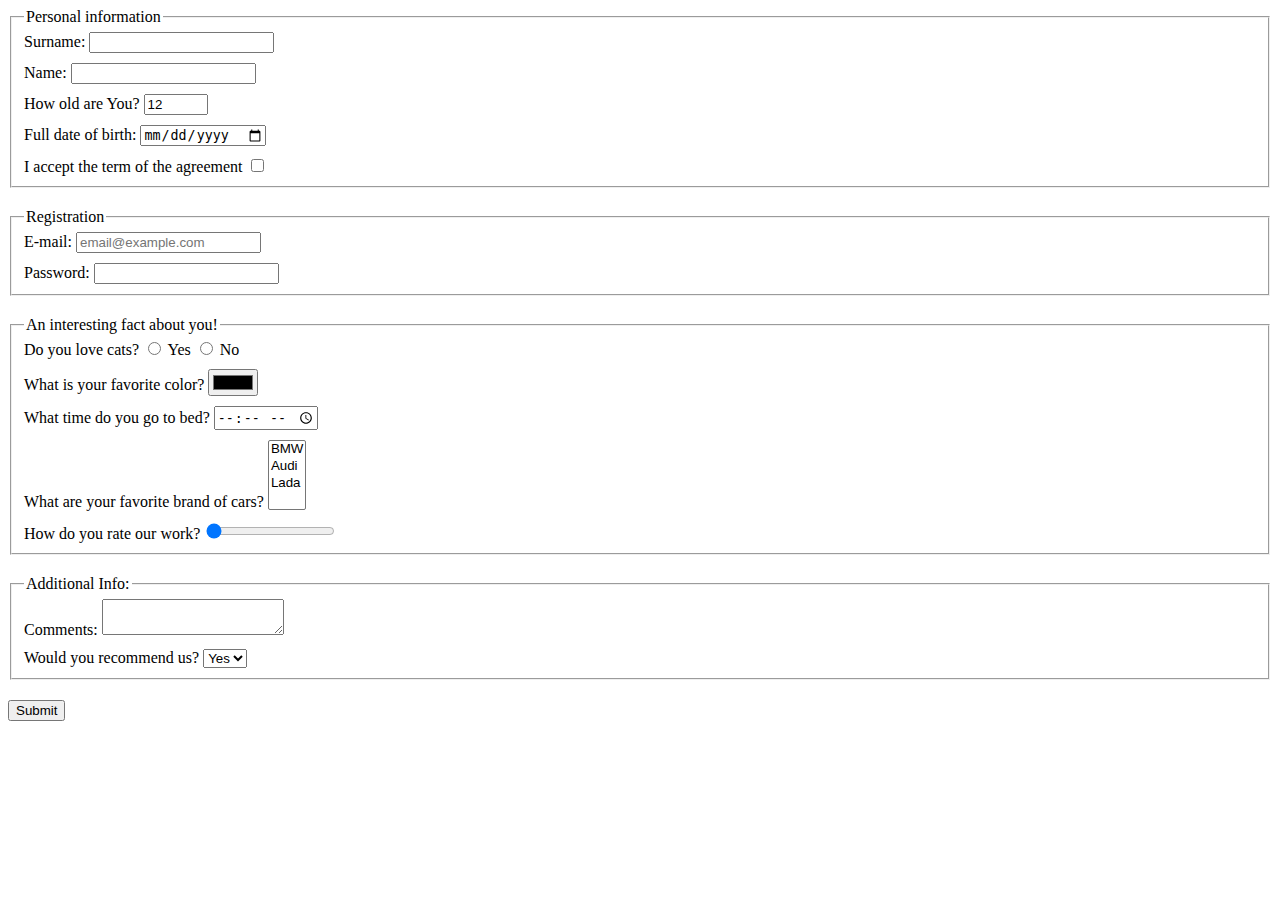
<file: index.html>
<!doctype html><html lang="en"><head><meta charset="UTF-8"><meta name="viewport" content="width=device-width, user-scalable=no, initial-scale=1.0, maximum-scale=1.0, minimum-scale=1.0"><meta http-equiv="X-UA-Compatible" content="ie=edge"><title>HTML Form</title><link rel="stylesheet" href="style.aa4ae051.css"></head><body> <form action="https://mate-academy-form-lesson.herokuapp.com/create-application" method="post"> <fieldset class="form_section"> <legend>Personal information</legend> <div class="form_field"> <label for="surname">Surname:</label> <input name="surname" autocomplete="off" type="text" required> </div> <div class="form_field"> <label for="name">Name:</label> <input name="name" type="text" autocomplete="off" required> </div> <div class="form_field"> <label for="age">How old are You?</label> <input type="number" name="age" min="1" max="100" value="12"> </div> <div class="form_field"> <label for="dateOfBirth">Full date of birth:</label> <input type="date" name="dateOfBirth"> </div> <div> <label for="terms">I accept the term of the agreement</label> <input type="checkbox" name="terms"> </div> </fieldset> <fieldset class="form_section"> <legend>Registration</legend> <div class="form_field"> <label for="email">E-mail:</label> <input type="email" name="email" placeholder="email@example.com" required> </div> <div> <label for="password">Password:</label> <input type="password" name="password"> </div> </fieldset> <fieldset class="form_section"> <legend>An interesting fact about you!</legend> <div class="form_field"> <label>Do you love cats?</label> <input type="radio" name="yes"> <label for="yes">Yes</label> <input type="radio" name="no"> <label for="no">No</label> </div> <div class="form_field"> <label for="color">What is your favorite color?</label> <input type="color" name="color"> </div> <div class="form_field"> <label for="sleepTime">What time do you go to bed?</label> <input type="time" name="sleepTime"> </div> <div class="form_field"> <label for="fav_car">What are your favorite brand of cars?</label> <select name="cars" multiple> <option value="bmw">BMW</option> <option value="audi">Audi</option> <option value="lada">Lada</option> </select> </div> <div> <label for="rate">How do you rate our work?</label> <input type="range" minlength="0" maxlength="100" value="0"> </div> </fieldset> <fieldset class="form_section"> <legend>Additional Info:</legend> <div class="form_field"> <label for="comments">Comments:</label> <textarea name="comments" cols="20" rows="2"></textarea> </div> <div> <label for="reference">Would you recommend us?</label> <select name="reference"> <option value="yes">Yes</option> <option value="no">No</option> </select> </div> </fieldset> <button type="submit">Submit</button> </form> <script type="text/javascript" src="main.5883b77c.js"></script> </body></html>
</file>
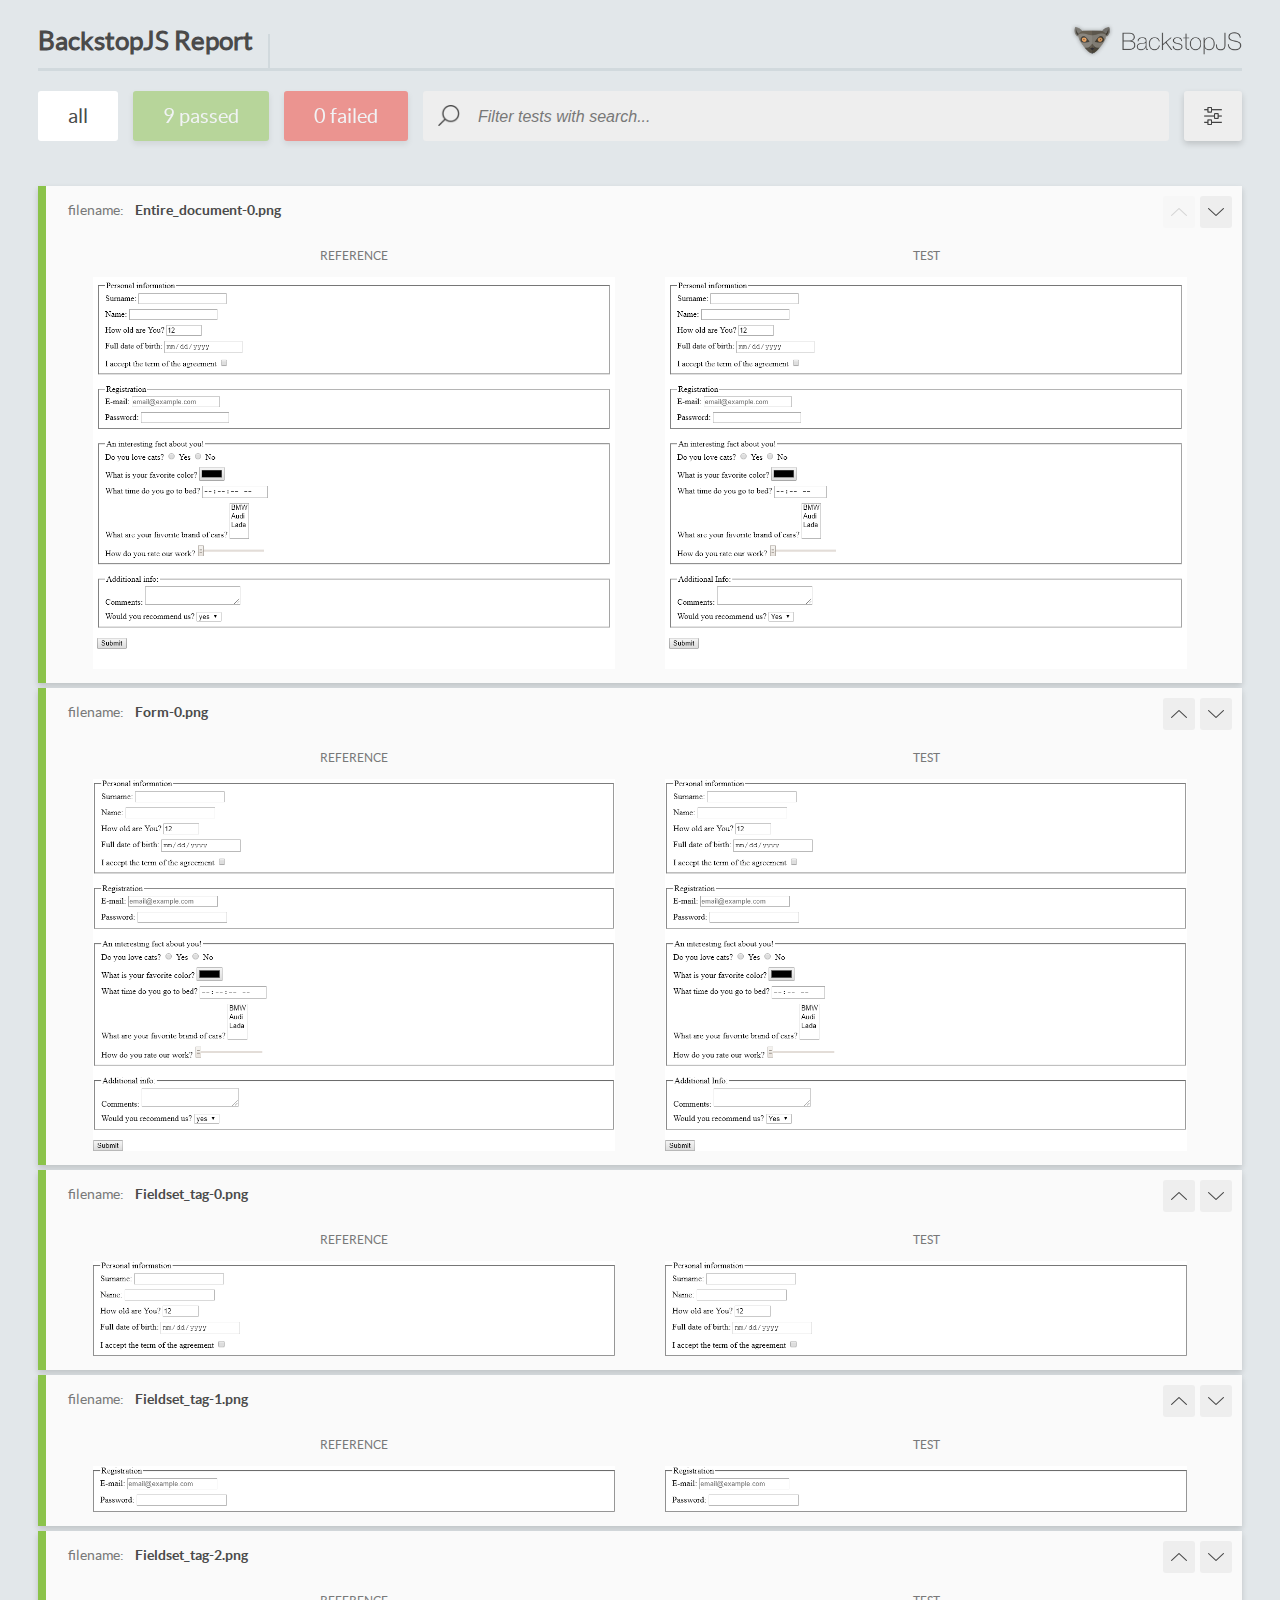
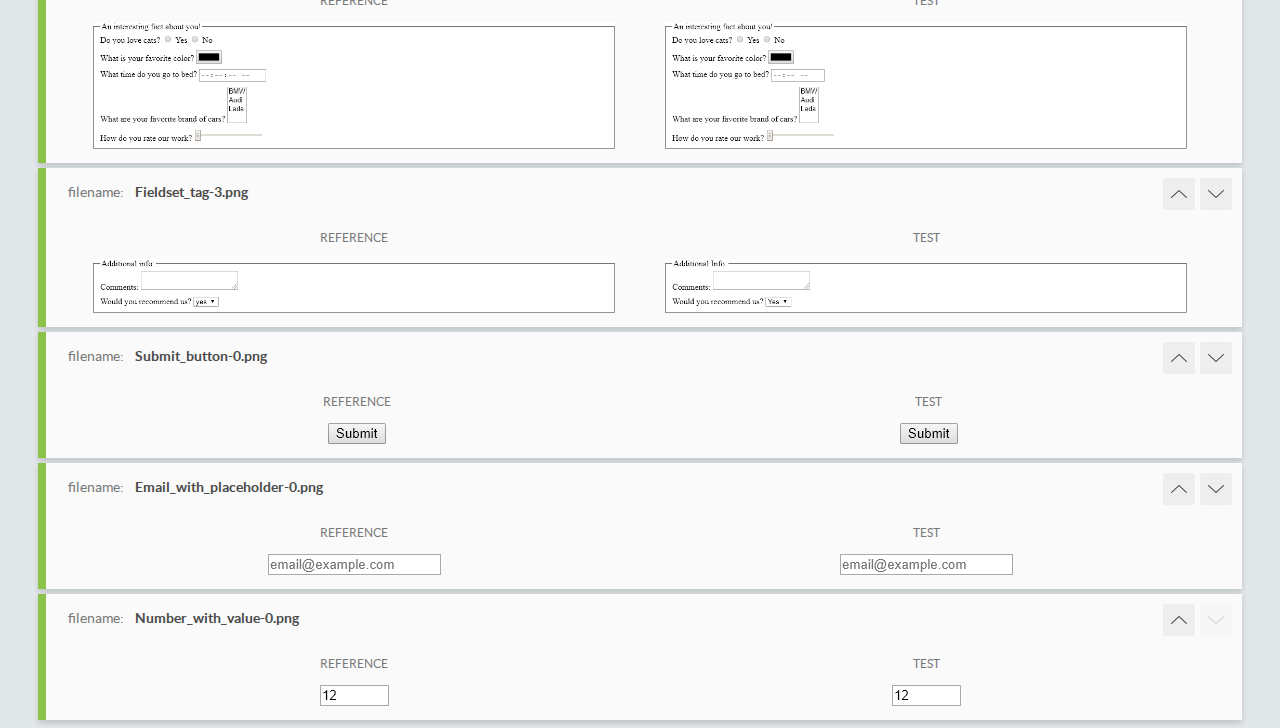
<file: report/html_report/index.html>
<!DOCTYPE html>
<html>
  <head>
    <meta charset="utf-8">
    <title>BackstopJS Report</title>

    <style>
      @font-face {
          font-family: 'latoregular';
          src: url('./assets/fonts/lato-regular-webfont.woff2') format('woff2'),
              url('./assets/fonts/lato-regular-webfont.woff') format('woff');
          font-weight: 400;
          font-style: normal;
      }
      @font-face {
          font-family: 'latobold';
          src: url('./assets/fonts/lato-bold-webfont.woff2') format('woff2'),
              url('./assets/fonts/lato-bold-webfont.woff') format('woff');
          font-weight: 700;
          font-style: normal;
      }

      .ReactModal__Body--open {
          overflow: hidden;
      }
      .ReactModal__Body--open .header {
        display: none;
      }

    </style>
  </head>
  <body style="background-color: #E2E7EA">
    <div id="root">

    </div>
    <script type="text/javascript">
      function report (report) { // eslint-disable-line no-unused-vars
        window.tests = report;
      }
    </script>
    <script type="text/javascript" src="config.js"></script>
    <script type="text/javascript" src="index_bundle.js"></script>
  </body>
</html>
</file>
<file: style.aa4ae051.css>
.form_section{margin-bottom:20px}.form_field{padding-bottom:10px}
/*# sourceMappingURL=style.aa4ae051.css.map */
</file>
